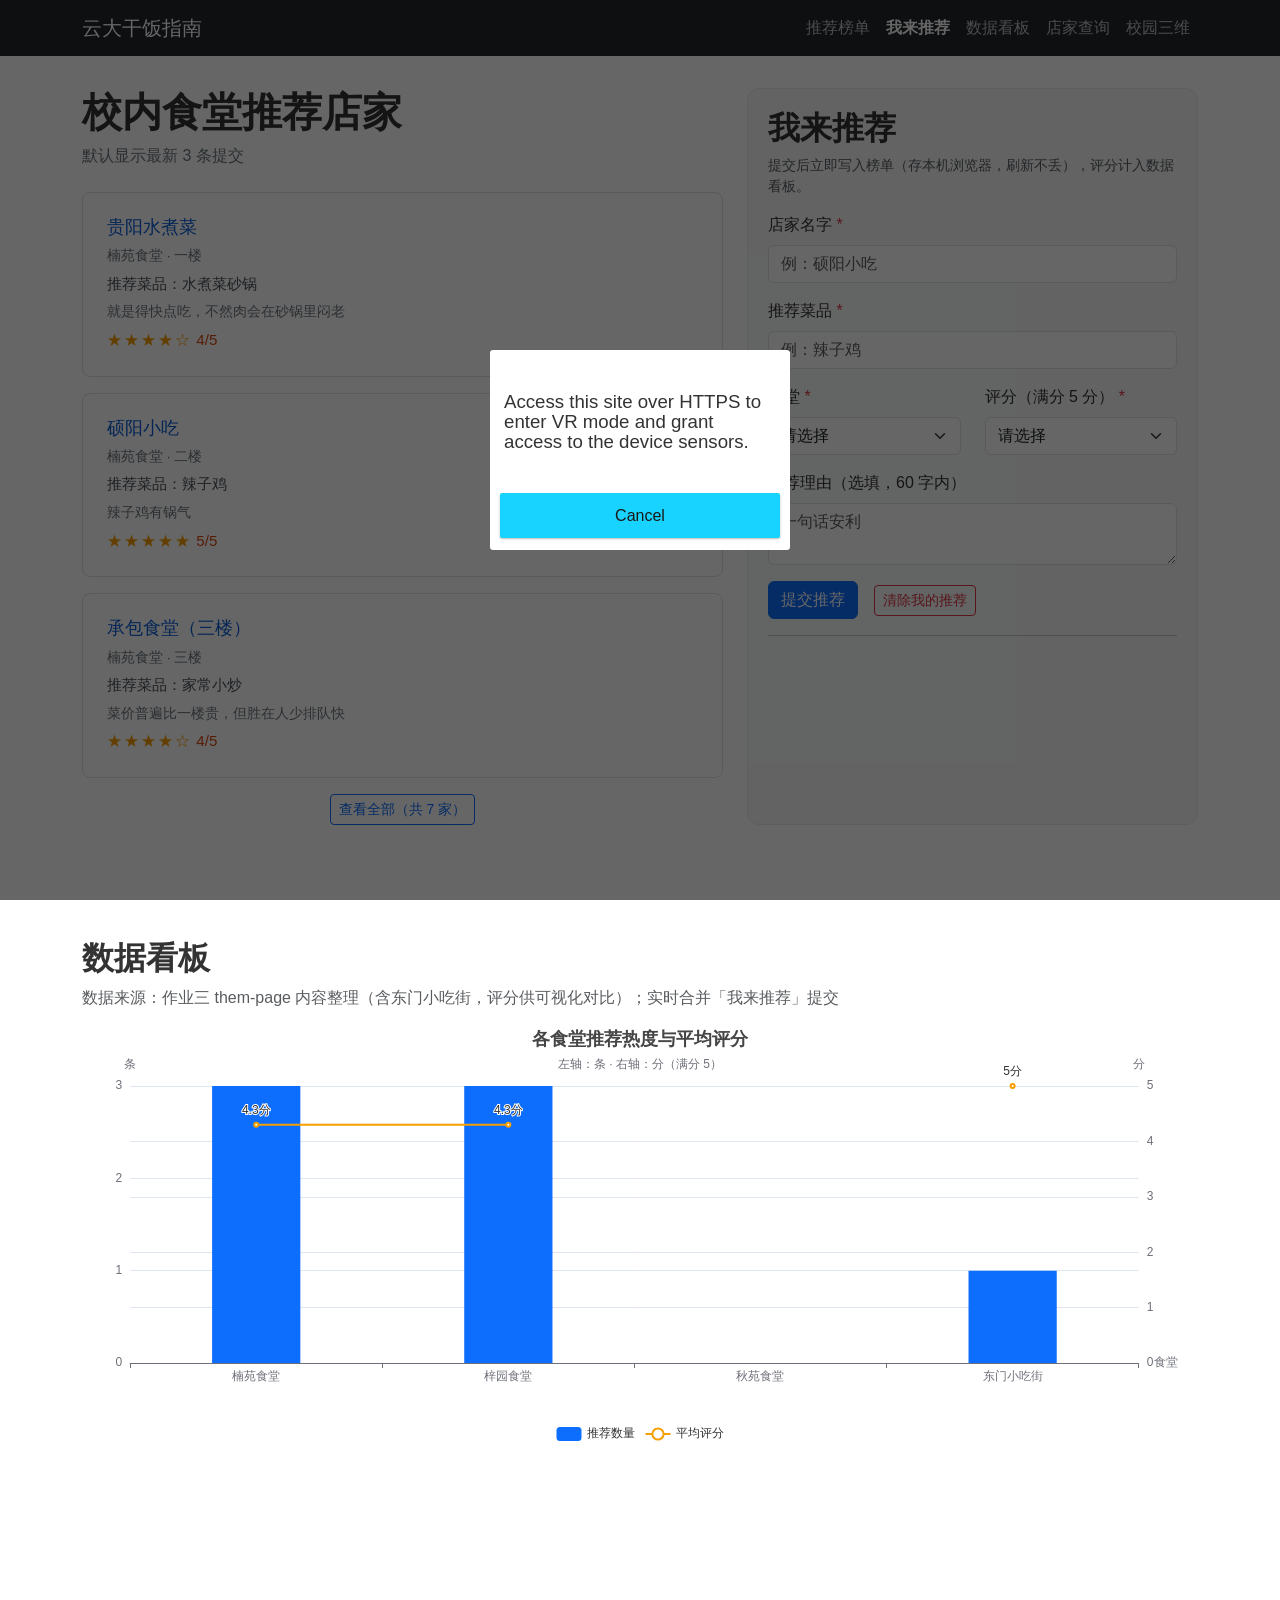
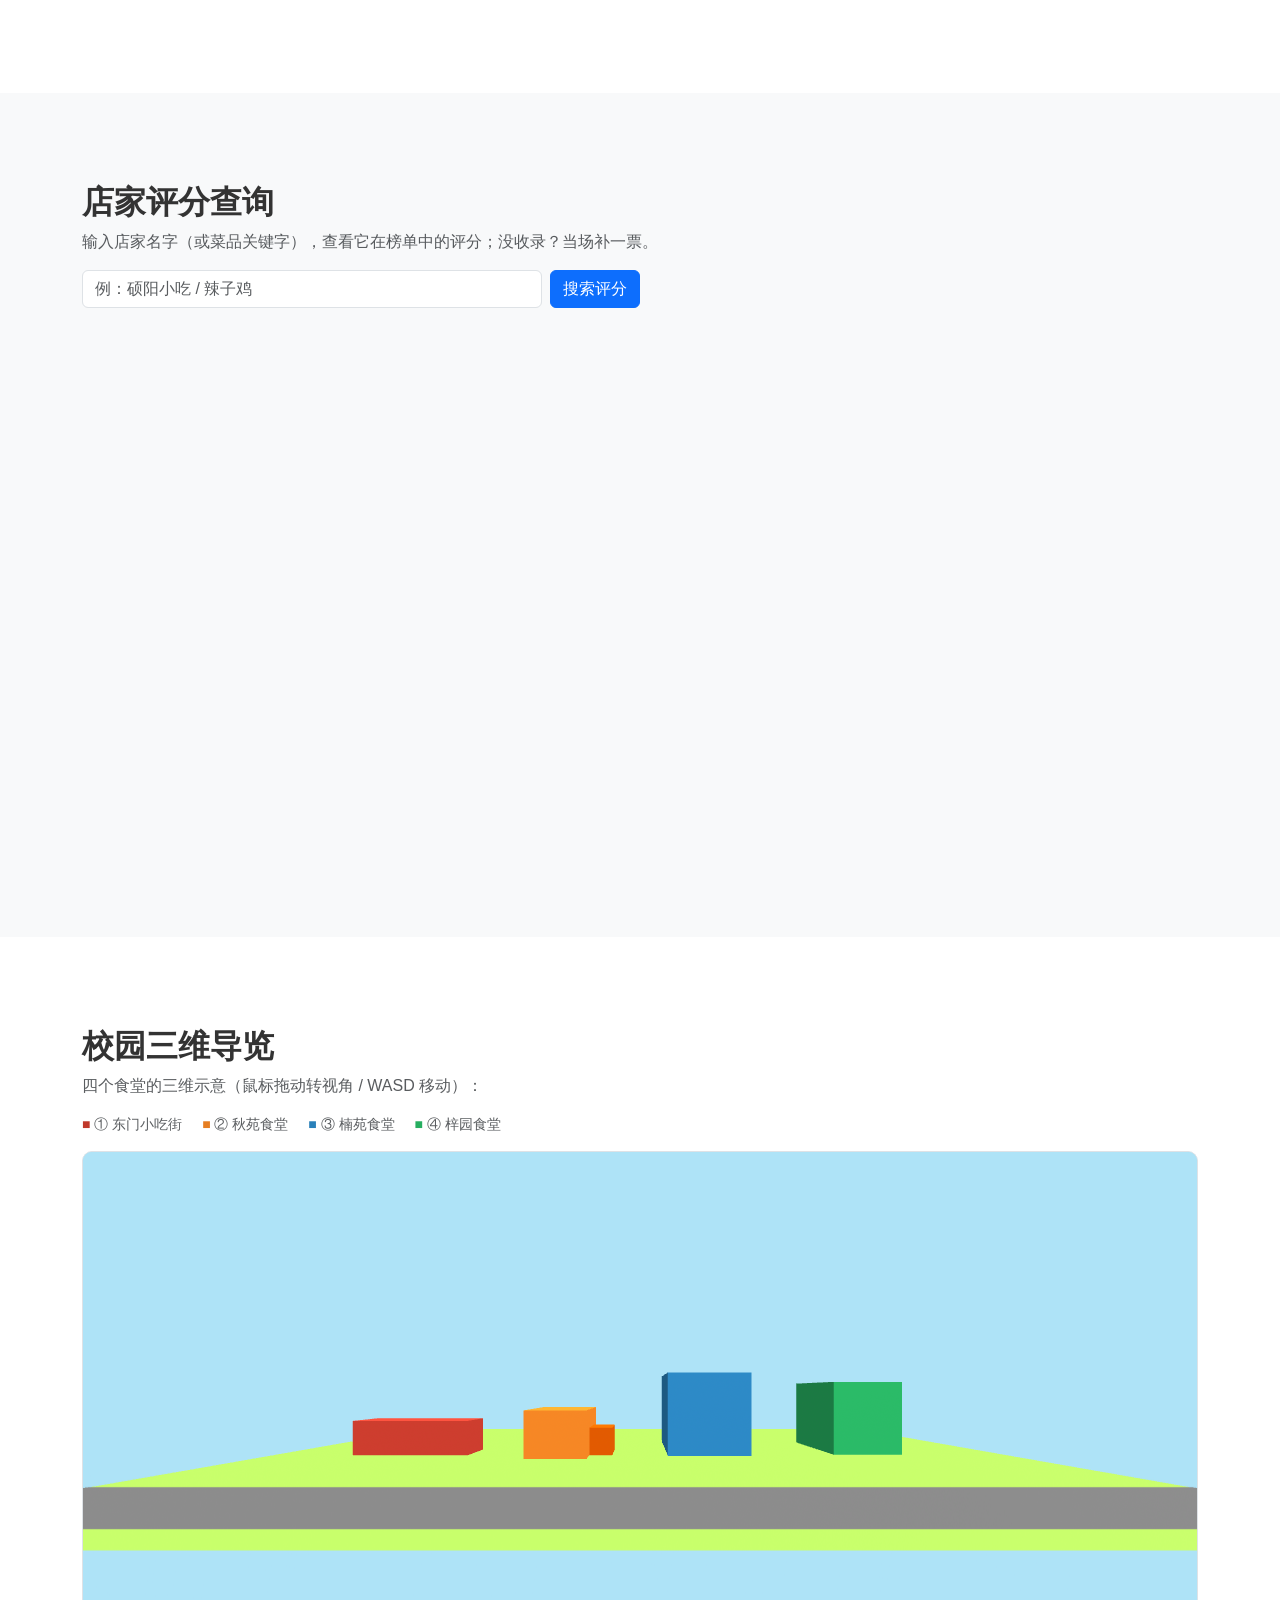
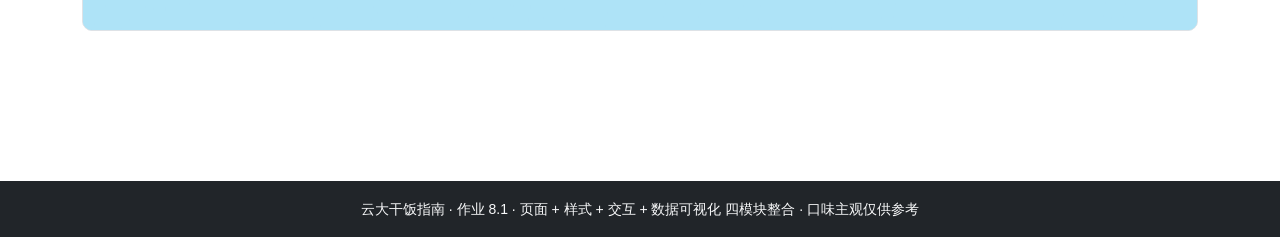
<file: 8.1-canteen/index.html>
<!DOCTYPE html>
<html lang="zh-CN">
<head>
  <meta charset="UTF-8">
  <meta name="viewport" content="width=device-width, initial-scale=1.0">
  <title>校内食堂推荐 · 云大干饭指南</title>
  <!-- 本地离线库（复用 homework-6 的 libs）：断网也能保持样式完整 -->
  <link href="libs/bootstrap.min.css" rel="stylesheet">
  <link href="style.css" rel="stylesheet">
  <!-- A-Frame 必须在 <head> 中、scene 之前加载 -->
  <script src="libs/aframe.min.js"></script>
</head>
<body>

  <!-- 统一入口导航：四个锚点区块，同一主题串联 -->
  <nav class="navbar navbar-expand-lg navbar-dark bg-dark fixed-top">
    <div class="container">
      <a class="navbar-brand" href="#foods">云大干饭指南</a>
      <button class="navbar-toggler" type="button"
              data-bs-toggle="collapse" data-bs-target="#mainNav"
              aria-controls="mainNav" aria-expanded="false" aria-label="切换导航">
        <span class="navbar-toggler-icon"></span>
      </button>
      <div class="collapse navbar-collapse" id="mainNav">
        <ul class="navbar-nav ms-auto mb-2 mb-lg-0">
          <li class="nav-item"><a class="nav-link" href="#foods">推荐榜单</a></li>
          <li class="nav-item"><a class="nav-link" href="#recommend">我来推荐</a></li>
          <li class="nav-item"><a class="nav-link" href="#chart">数据看板</a></li>
          <li class="nav-item"><a class="nav-link" href="#about">店家查询</a></li>
          <li class="nav-item"><a class="nav-link" href="#campus3d">校园三维</a></li>
        </ul>
      </div>
    </div>
  </nav>

  <main>
    <!-- 首屏：模块一（榜单，只显示最新 3 条）与模块二（我来推荐）同屏并排 -->
    <div class="container top-wrap">
      <div class="row g-4">
        <!-- 模块一 · 页面 + 数据：推荐榜单 -->
        <section id="foods" class="col-12 col-lg-7 foods-col">
          <h1 class="section-title">校内食堂推荐店家</h1>
          <p class="section-subtitle">默认显示最新 3 条提交</p>
          <div class="row g-3" id="food-grid"><!-- renderFoods() 数据驱动填充 --></div>
          <div class="text-center mt-3">
            <button id="toggle-all" class="btn btn-outline-primary btn-sm d-none">查看全部</button>
          </div>
          <p id="food-empty" class="empty-tip d-none">暂无推荐，快去「我来推荐」抢个首帖～</p>
        </section>

        <!-- 模块二 · 交互：我来推荐 -->
        <section id="recommend" class="col-12 col-lg-5 recommend-col">
          <div class="rec-panel">
            <h2 class="section-title">我来推荐</h2>
            <p class="text-muted small">提交后立即写入榜单（存本机浏览器，刷新不丢），评分计入数据看板。</p>
            <form id="rec-form" novalidate>
              <div class="mb-3">
                <label for="shop" class="form-label">店家名字 <span class="req">*</span></label>
                <input type="text" class="form-control" id="shop" placeholder="例：硕阳小吃" maxlength="20">
              </div>
              <div class="mb-3">
                <label for="dish" class="form-label">推荐菜品 <span class="req">*</span></label>
                <input type="text" class="form-control" id="dish" placeholder="例：辣子鸡" maxlength="20">
              </div>
              <div class="row">
                <div class="col-6 mb-3">
                  <label for="canteen" class="form-label">食堂 <span class="req">*</span></label>
                  <select id="canteen" class="form-select">
                    <option value="">请选择</option>
                    <option value="楠苑">楠苑食堂</option>
                    <option value="梓园">梓园食堂</option>
                    <option value="秋苑">秋苑食堂</option>
                    <option value="东门">东门小吃街</option>
                    <option value="其他">其他</option>
                  </select>
                </div>
                <div class="col-6 mb-3">
                  <label for="score" class="form-label">评分（满分 5 分） <span class="req">*</span></label>
                  <select id="score" class="form-select">
                    <option value="">请选择</option>
                    <option value="5">5 分 · 神仙店家</option>
                    <option value="4">4 分 · 值得一吃</option>
                    <option value="3">3 分 · 还行</option>
                    <option value="2">2 分 · 一般</option>
                    <option value="1">1 分 · 踩雷</option>
                  </select>
                </div>
              </div>
              <div class="mb-3">
                <label for="note" class="form-label">推荐理由（选填，60 字内）</label>
                <textarea id="note" class="form-control" rows="2" maxlength="60" placeholder="一句话安利"></textarea>
              </div>
              <div class="d-flex align-items-center gap-3 flex-wrap">
                <button type="submit" class="btn btn-primary">提交推荐</button>
                <button type="button" id="clear-mine" class="btn btn-outline-danger btn-sm">清除我的推荐</button>
                <span id="form-tip" class="form-tip"></span>
              </div>
            </form>
            <hr>
          </div>
        </section>
      </div>
    </div>

    <!-- 模块三 · 数据可视化：数据看板（ECharts 双轴：推荐数量 + 平均评分） -->
    <section id="chart" class="page-section">
      <div class="container">
        <h2 class="section-title">数据看板</h2>
        <p id="chart-source" class="text-muted">数据来源：—</p>
        <div id="bar-chart" style="width:100%;height:420px;"></div>
      </div>
    </section>

    <!-- 模块四 · 交互：店家评分查询（搜不到 → 一键跳转「我来推荐」并预填店家名） -->
    <section id="about" class="page-section bg-light">
      <div class="container">
        <h2 class="section-title">店家评分查询</h2>
        <p class="text-muted">输入店家名字（或菜品关键字），查看它在榜单中的评分；没收录？当场补一票。</p>
        <form id="search-form" class="row g-2 align-items-center" novalidate>
          <div class="col-12 col-sm-7 col-md-5">
            <input type="text" id="search-input" class="form-control" placeholder="例：硕阳小吃 / 辣子鸡" maxlength="20">
          </div>
          <div class="col-auto">
            <button type="submit" class="btn btn-primary">搜索评分</button>
          </div>
        </form>
        <div id="search-result" class="mt-4"></div>
      </div>
    </section>
    <!-- 模块五 · 三维展示：四个食堂的 A-Frame 长方体场景 -->
    <section id="campus3d" class="page-section">
      <div class="container">
        <h2 class="section-title">校园三维导览</h2>
        <p class="text-muted">四个食堂的三维示意（鼠标拖动转视角 / WASD 移动）：</p>
        <p class="text-muted small mb-3">
          <span style="color:#c0392b">■</span> ① 东门小吃街
          <span style="color:#e67e22" class="ms-3">■</span> ② 秋苑食堂
          <span style="color:#2980b9" class="ms-3">■</span> ③ 楠苑食堂
          <span style="color:#27ae60" class="ms-3">■</span> ④ 梓园食堂
        </p>
        <div class="aframe-stage">
          <a-scene embedded class="aframe-canvas" vr-mode-ui="enabled: false">

            <!-- 天空 + 地面 -->
            <a-sky color="#aee3f7"></a-sky>
            <a-plane position="0 0 -2" rotation="-90 0 0" width="32" height="16" color="#8bc34a"></a-plane>
            <!-- 前方道路 -->
            <a-plane position="0 0.01 4" rotation="-90 0 0" width="32" height="2.5" color="#616161"></a-plane>

            <!-- 环境光 + 方向光 -->
            <a-light type="ambient" color="#ffffff" intensity="0.7"></a-light>
            <a-light type="directional" position="6 12 6" intensity="0.9"></a-light>

            <!-- ① 东门小吃街：长条形长方体 -->
            <a-box position="-10 0.75 -2" width="5" height="1.5" depth="1.2" color="#c0392b">
              <a-text value="东门小吃街" position="0 0 0.65" align="center" color="#ffffff" width="4.2"></a-text>
            </a-box>

            <!-- ② 秋苑食堂：主楼 + 附楼小长方体 -->
            <a-box position="-3.5 1 -2" width="2.6" height="2" depth="2.5" color="#e67e22">
              <a-text value="秋苑食堂" position="0 0 1.3" align="center" color="#ffffff" width="2.3"></a-text>
            </a-box>
            <a-box position="-1.8 0.6 -2" width="1.2" height="1.2" depth="1.2" color="#d35400"></a-box>

            <!-- ③ 楠苑食堂：大型长方体 -->
            <a-box position="3 1.8 -3" width="3.6" height="3.6" depth="3.5" color="#2980b9">
              <a-text value="楠苑食堂" position="0 0 1.8" align="center" color="#ffffff" width="3.1"></a-text>
            </a-box>

            <!-- ④ 梓园食堂：长方体 -->
            <a-box position="10 1.6 -3" width="3" height="3.2" depth="3" color="#27ae60">
              <a-text value="梓园食堂" position="0 0 1.55" align="center" color="#ffffff" width="2.6"></a-text>
            </a-box>

            <!-- 相机：平视校园，可拖动 / WASD -->
            <a-camera position="0 2.8 11" look-controls="reverseMouseTouch: false"
                      wasd-controls="acceleration: 15"></a-camera>
          </a-scene>
        </div>
      </div>
    </section>
  </main>

  <footer class="footer py-3 bg-dark text-light">
    <div class="container text-center">
      <small>云大干饭指南 · 作业 8.1 · 页面 + 样式 + 交互 + 数据可视化 四模块整合 · 口味主观仅供参考</small>
    </div>
  </footer>

  <script src="libs/bootstrap.bundle.min.js"></script>
  <script src="libs/echarts.min.js"></script>
  <script src="app.js"></script>
</body>
</html>
</file>
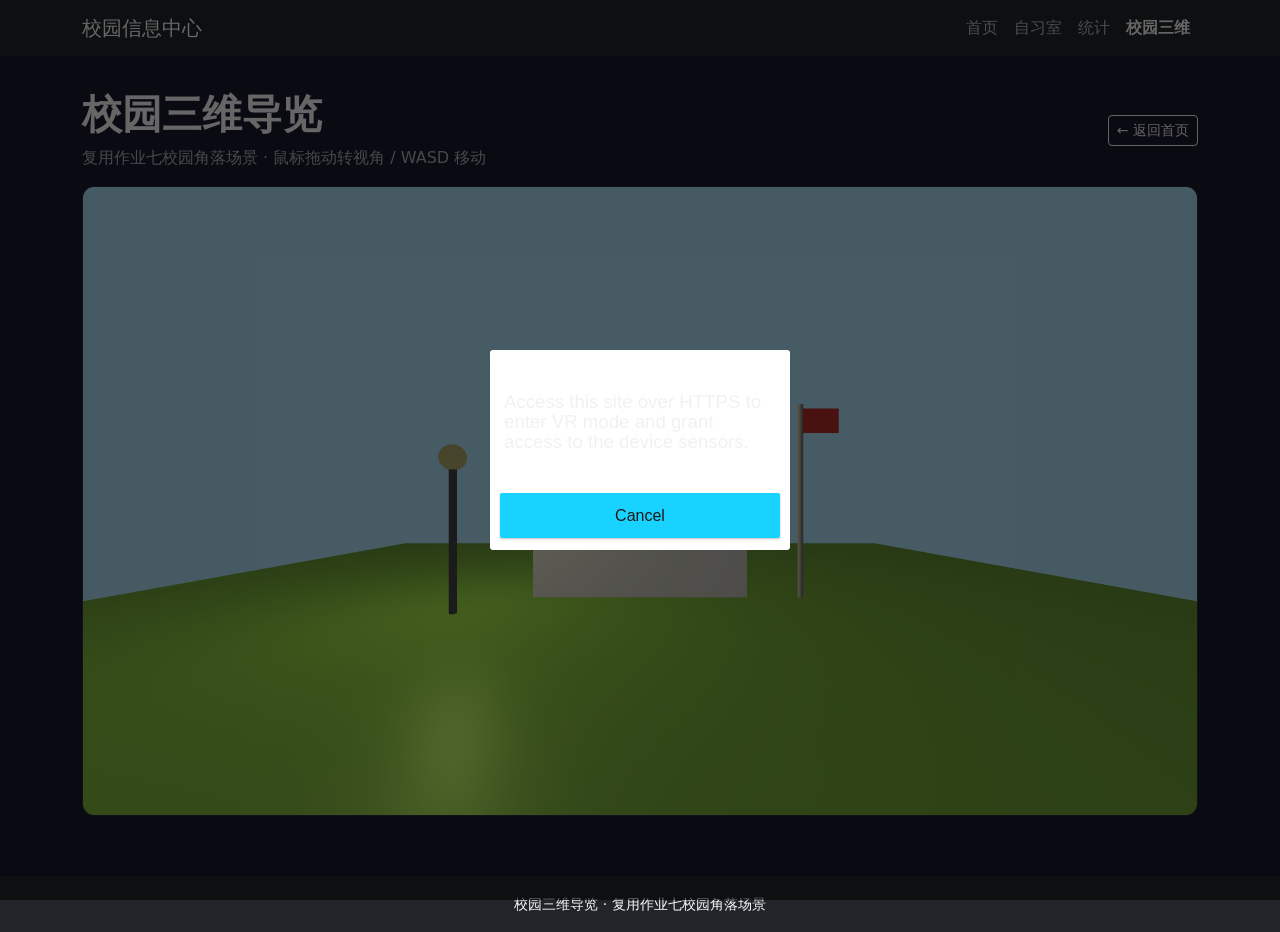
<file: integration/three-d.html>
<!DOCTYPE html>
<html lang="zh-CN">
<head>
  <meta charset="UTF-8">
  <meta name="viewport" content="width=device-width, initial-scale=1.0">
  <title>校园三维导览 · 校园信息中心</title>
  <link href="https://cdn.jsdelivr.net/npm/bootstrap@5.3.3/dist/css/bootstrap.min.css" rel="stylesheet">
  <link href="style.css" rel="stylesheet">
  <!-- A-Frame：从作业七搬来的本地离线包 -->
  <script src="libs/aframe.min.js"></script>
</head>
<body>

  <nav class="navbar navbar-expand-lg navbar-dark bg-dark fixed-top">
    <div class="container">
      <a class="navbar-brand" href="index.html">校园信息中心</a>
      <button class="navbar-toggler" type="button"
              data-bs-toggle="collapse" data-bs-target="#mainNav"
              aria-controls="mainNav" aria-expanded="false" aria-label="切换导航">
        <span class="navbar-toggler-icon"></span>
      </button>
      <div class="collapse navbar-collapse" id="mainNav">
        <ul class="navbar-nav ms-auto mb-2 mb-lg-0">
          <li class="nav-item"><a class="nav-link" href="index.html#home">首页</a></li>
          <li class="nav-item"><a class="nav-link" href="index.html#study-room">自习室</a></li>
          <li class="nav-item"><a class="nav-link" href="index.html#stats">统计</a></li>
          <li class="nav-item"><a class="nav-link active" href="three-d.html">校园三维</a></li>
        </ul>
      </div>
    </div>
  </nav>

  <main>
    <section id="campus3d" class="page-section page-section-3d">
      <div class="container">
        <div class="d-flex justify-content-between align-items-center mb-3">
          <div>
            <h1 class="section-title">校园三维导览</h1>
            <p class="text-muted mb-0">复用作业七校园角落场景 · 鼠标拖动转视角 / WASD 移动</p>
          </div>
          <a href="index.html#home" class="btn btn-outline-light btn-sm">← 返回首页</a>
        </div>

        <!-- A-Frame 嵌入式场景：embedded 属性让它不全屏，由容器高度决定大小 -->
        <div class="aframe-stage">
          <a-scene embedded class="aframe-canvas" vr-mode-ui="enabled: false">

            <!-- 环境：天空 + 地面 -->
            <a-sky color="#aee3f7"></a-sky>
            <a-plane position="0 0 -4" rotation="-90 0 0"
                     width="20" height="20" color="#7cb342"></a-plane>

            <!-- 主体：教学楼（方盒 + 红屋顶） -->
            <a-box position="0 1.2 -6" width="4" height="2.4" depth="2" color="#efeeee"></a-box>
            <a-box position="0 2.7 -6" width="4.4" height="0.4" depth="2.4" color="#b71c1c"></a-box>

            <!-- 旗杆与旗帜（旗帜带飘扬动画） -->
            <a-cylinder position="3 1.8 -5" radius="0.05" height="3.6" color="#9e9e9e"></a-cylinder>
            <a-box position="3.35 3.3 -5" width="0.7" height="0.45" depth="0.03" color="#e53935"
                   animation="property: position; to: 3.4 3.3 -5; dir: alternate; dur: 900; loop: true">
            </a-box>

            <!-- 路灯：杆 + 发光球（点光源） -->
            <a-cylinder position="-3 1.2 -4" radius="0.06" height="2.4" color="#616161"></a-cylinder>
            <a-sphere position="-3 2.5 -4" radius="0.18" color="#fff59d"
                      animation="property: scale; to: 1.3 1.3 1.3; dir: alternate; dur: 1200; loop: true">
            </a-sphere>
            <a-light type="point" position="-3 2.6 -4" color="#fff59d" intensity="0.6"></a-light>

            <!-- 环境光 -->
            <a-light type="ambient" color="#ffffff" intensity="0.7"></a-light>

            <!-- 相机初始位：平视校园 -->
            <a-camera position="0 1.8 2" look-controls="reverseMouseTouch: false"
                      wasd-controls="acceleration: 15"></a-camera>
          </a-scene>
        </div>
      </div>
    </section>
  </main>

  <footer class="footer mt-auto py-3 bg-dark text-light">
    <div class="container text-center">
      <small>校园三维导览 · 复用作业七校园角落场景</small>
    </div>
  </footer>

  <script src="https://cdn.jsdelivr.net/npm/bootstrap@5.3.3/dist/js/bootstrap.bundle.min.js"></script>
</body>
</html>
</file>
<file: 8.1-canteen/style.css>
/* 作业 8.1 · 云大干饭指南
   样式模块：在作业三 them-page 的 food-card 基础上扩展 */

* { box-sizing: border-box; }

body {
  font-family: "Microsoft YaHei", sans-serif;
  margin: 0;
  color: #333;
  display: flex;
  flex-direction: column;
  min-height: 100vh;
}

/* ===== 区块布局 ===== */
.page-section {
  min-height: calc(100vh - 56px);
  padding: 90px 0 60px;
  scroll-margin-top: 70px;
}

/* 首屏：模块一（榜单）与模块二（我来推荐）同屏并排 */
.top-wrap { padding-top: 88px; padding-bottom: 24px; }
.foods-col, .recommend-col {
  scroll-margin-top: 80px;
  min-height: auto;
}
.rec-panel {
  background: #f8f9fa;
  border: 1px solid #e9ecef;
  border-radius: 12px;
  padding: 20px;
  height: 100%;
}
/* 窄屏下首屏仍为上下两块，去掉大屏撑满逻辑 */
@media (max-width: 991.98px) {
  .top-wrap { padding-top: 76px; }
}

.section-title { font-weight: 700; margin-bottom: 8px; }
.section-subtitle { color: #6c757d; margin-bottom: 24px; }

/* ===== 筛选 chips（交互模块，后续检查点接入） =====
.chip { ... 待实现 ... } */

/* ===== food-card：直接继承作业三 them-page 的样式基因 ===== */
.food-card {
  border: 1px solid #dee2e6;
  border-radius: 8px;
  padding: 16px;
  background-color: #fff;
  height: 100%;
  transition: transform 0.2s ease, box-shadow 0.2s ease;
}
.food-card:hover {
  transform: translateY(-3px);
  box-shadow: 0 8px 20px rgba(0, 0, 0, 0.07);
}
.food-card h3 {
  margin-top: 0;
  color: #0b5ed7;
  font-size: 1.1rem;
}
.food-card .food-meta {
  color: #6c757d;
  font-size: 0.85rem;
  margin-bottom: 6px;
}
.food-card p { margin-bottom: 6px; }
.food-card .food-dish { color: #495057; font-size: 0.95rem; }
.food-card .food-note { color: #6c757d; font-size: 0.9rem; }
.food-card .food-score { color: #d9480f; font-size: 0.95rem; }
.food-card .food-score .stars { color: #f59f00; letter-spacing: 2px; }
.food-card .badge-mine {
  background: #ffc107;
  color: #663c00;
  font-size: 0.7rem;
  margin-left: 6px;
  vertical-align: middle;
}

/* ===== 空状态 ===== */
.empty-tip {
  text-align: center;
  color: #adb5bd;
  padding: 40px 16px;
  background: #f8f9fa;
  border-radius: 8px;
}

/* ===== 我来推荐表单 ===== */
.req { color: #dc3545; }
.form-tip { font-size: 0.9rem; }
.form-tip.err { color: #dc3545; }
.form-tip.ok  { color: #198754; }
.rec-side {
  background: #fff;
  border: 1px dashed #ced4da;
  border-radius: 8px;
  padding: 20px;
  height: 100%;
}

/* ===== 导航高亮（滚动同步） ===== */
.navbar-dark .nav-link { color: rgba(255,255,255,0.7); transition: color 0.2s; }
.navbar-dark .nav-link:hover { color: #fff; }
.navbar-dark .nav-link.active { color: #fff; font-weight: 600; }

/* ===== 店家评分查询结果 ===== */
.search-hit {
  background: #fff;
  border: 1px solid #e9ecef;
  border-radius: 8px;
  padding: 14px 18px;
  margin-bottom: 10px;
  max-width: 560px;
}
.search-hit .shop { font-weight: 600; font-size: 1.05rem; }
.search-hit .meta { color: #6c757d; font-size: 0.9rem; margin: 4px 0; }
.search-hit .stars { color: #f59f00; letter-spacing: 2px; font-size: 1.05rem; }

/* 自查表结果列绿色标注：质量自查实测后接入 */

/* ===== footer ===== */
.footer { margin-top: auto; }

/* ===== A-Frame 三维舞台容器 ===== */
.aframe-stage {
  width: 100%;
  height: 480px;
  border-radius: 10px;
  overflow: hidden;
  border: 1px solid #dee2e6;
  background: #aee3f7;
}
.aframe-canvas {
  width: 100% !important;
  height: 100% !important;
}
@media (max-width: 575.98px) {
  .aframe-stage { height: 360px; }
}

/* ===== 三档宽度自适应说明 =====
   卡片栅格在 HTML 上：col-12（手机1列）/ col-sm-6（平板2列）/ col-lg-4（桌面3列）
   导航在 <992px 折叠为汉堡菜单（navbar-expand-lg），均为 Bootstrap 标准断点 */
@media (min-width: 992px) {
  .food-card { padding: 24px; }
}
</file>
<file: integration/style.css>
/* 自定义样式 · 校园信息中心骨架 */

/* 每个区块至少一屏，且顶部预留 70px 让固定 navbar 不挡标题 */
.page-section {
  min-height: calc(100vh - 56px);
  padding: 90px 0 60px;
  scroll-margin-top: 70px;
  display: flex;
  align-items: center;
}

/* 首页用居中布局，其他页左对齐即可 */
#home .container { width: 100%; }

/* 标题层级 + 副标题 */
.section-title {
  font-weight: 700;
  margin-bottom: 8px;
}
.section-subtitle {
  color: #6c757d;
  margin-bottom: 24px;
}

/* 卡片：悬浮上浮 + 阴影加重，鼠标移开平滑回落 */
.module-card {
  transition: transform 0.25s ease, box-shadow 0.25s ease;
  border: 1px solid #e9ecef;
}
.module-card:hover {
  transform: translateY(-4px);
  box-shadow: 0 10px 24px rgba(0, 0, 0, 0.08);
}

/* navbar 链接 active 态（JS 滚动同步高亮当前区块） */
.navbar-dark .nav-link.active {
  color: #fff;
  font-weight: 600;
}
.navbar-dark .nav-link {
  color: rgba(255, 255, 255, 0.7);
  transition: color 0.2s;
}
.navbar-dark .nav-link:hover {
  color: #fff;
}

/* 校园三维页占位区 */
.placeholder-3d {
  width: 100%;
  min-height: 360px;
  border: 2px dashed #ced4da;
  border-radius: 8px;
  display: flex;
  align-items: center;
  justify-content: center;
  color: #6c757d;
  background: repeating-linear-gradient(
    45deg,
    #f8f9fa,
    #f8f9fa 12px,
    #ffffff 12px,
    #ffffff 24px
  );
}

/* footer 不漂浮 */
body {
  display: flex;
  flex-direction: column;
  min-height: 100vh;
}

/* ===== 自习室列表 ===== */
.filter-group {
  display: flex;
  align-items: center;
  gap: 12px;
}
.filter-label {
  font-size: 0.9rem;
  color: #6c757d;
  min-width: 48px;
}
.filter-group .btn-group .btn.active {
  background: #0d6efd;
  color: #fff;
  border-color: #0d6efd;
}

.room-list {
  margin-top: 16px;
}
.room-item {
  background: #fff;
  border: 1px solid #e9ecef;
  border-radius: 8px;
  padding: 14px 18px;
  margin-bottom: 10px;
  transition: box-shadow 0.2s;
}
.room-item:hover {
  box-shadow: 0 4px 12px rgba(0, 0, 0, 0.06);
}
.room-item.closed {
  opacity: 0.6;
}
.room-name {
  font-weight: 600;
  font-size: 1.05rem;
  margin-bottom: 4px;
}
.room-name .badge {
  font-size: 0.75rem;
  margin-left: 8px;
  font-weight: 400;
}
.room-meta {
  color: #6c757d;
  font-size: 0.9rem;
  margin-bottom: 8px;
}
.room-bar {
  height: 6px;
  background: #e9ecef;
  border-radius: 3px;
  overflow: hidden;
}
.room-bar-inner {
  height: 100%;
  background: linear-gradient(90deg, #28a745, #ffc107 60%, #dc3545);
  transition: width 0.3s ease;
}
.room-empty {
  color: #adb5bd;
  padding: 24px;
  text-align: center;
  background: #f8f9fa;
  border-radius: 8px;
}

/* ===== 校园三维导览页 ===== */
.page-section-3d {
  background: #1a1a2e;
  color: #f1f1f1;
  align-items: flex-start;
}
.page-section-3d .section-title { color: #fff; }
.page-section-3d .text-muted { color: #adb5bd !important; }

/* A-Frame embedded 模式需要容器明确高度才能显示画布 */
.aframe-stage {
  width: 100%;
  height: 70vh;
  min-height: 480px;
  border-radius: 12px;
  overflow: hidden;
  border: 1px solid #2a2a3e;
  background: #000;
  position: relative;
}
/* a-scene 自身撑满 stage，内部 canvas 由 A-Frame 自动适配 */
.aframe-stage a-scene {
  width: 100% !important;
  height: 100% !important;
}
</file>
